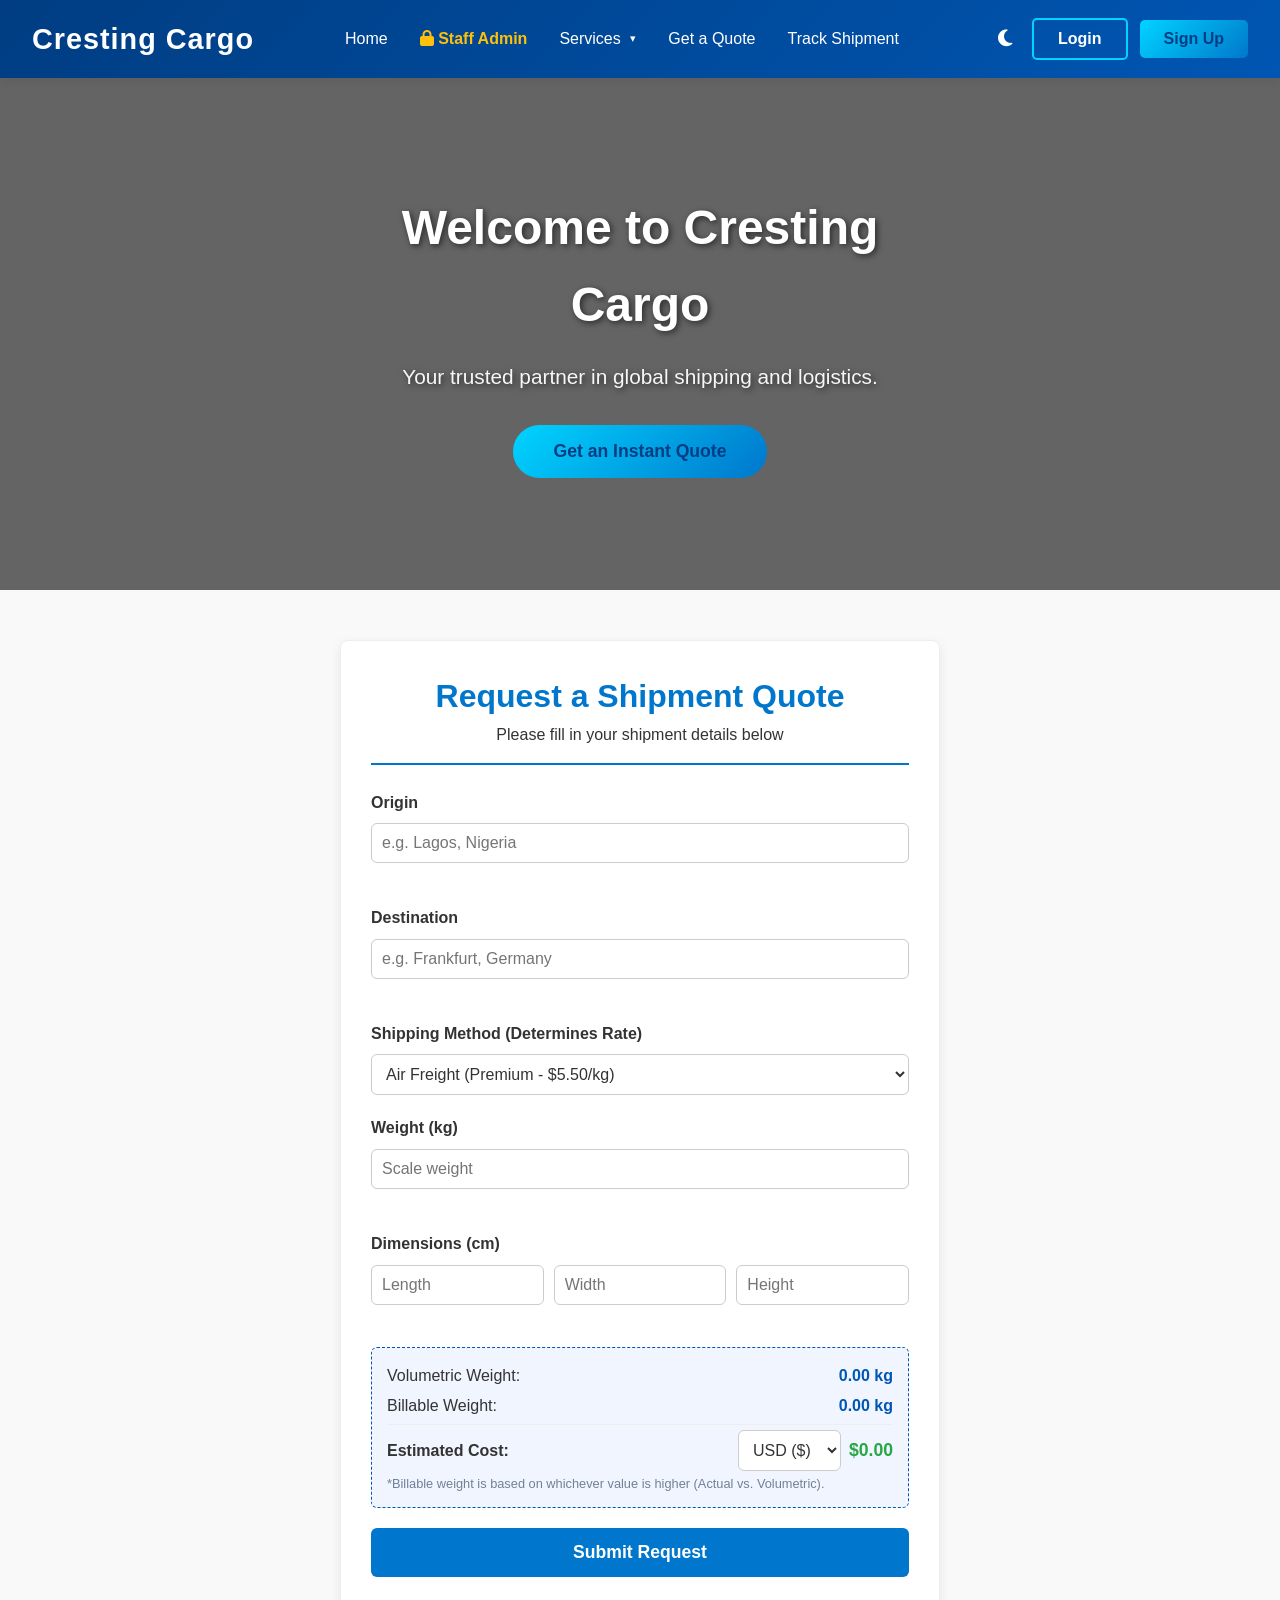
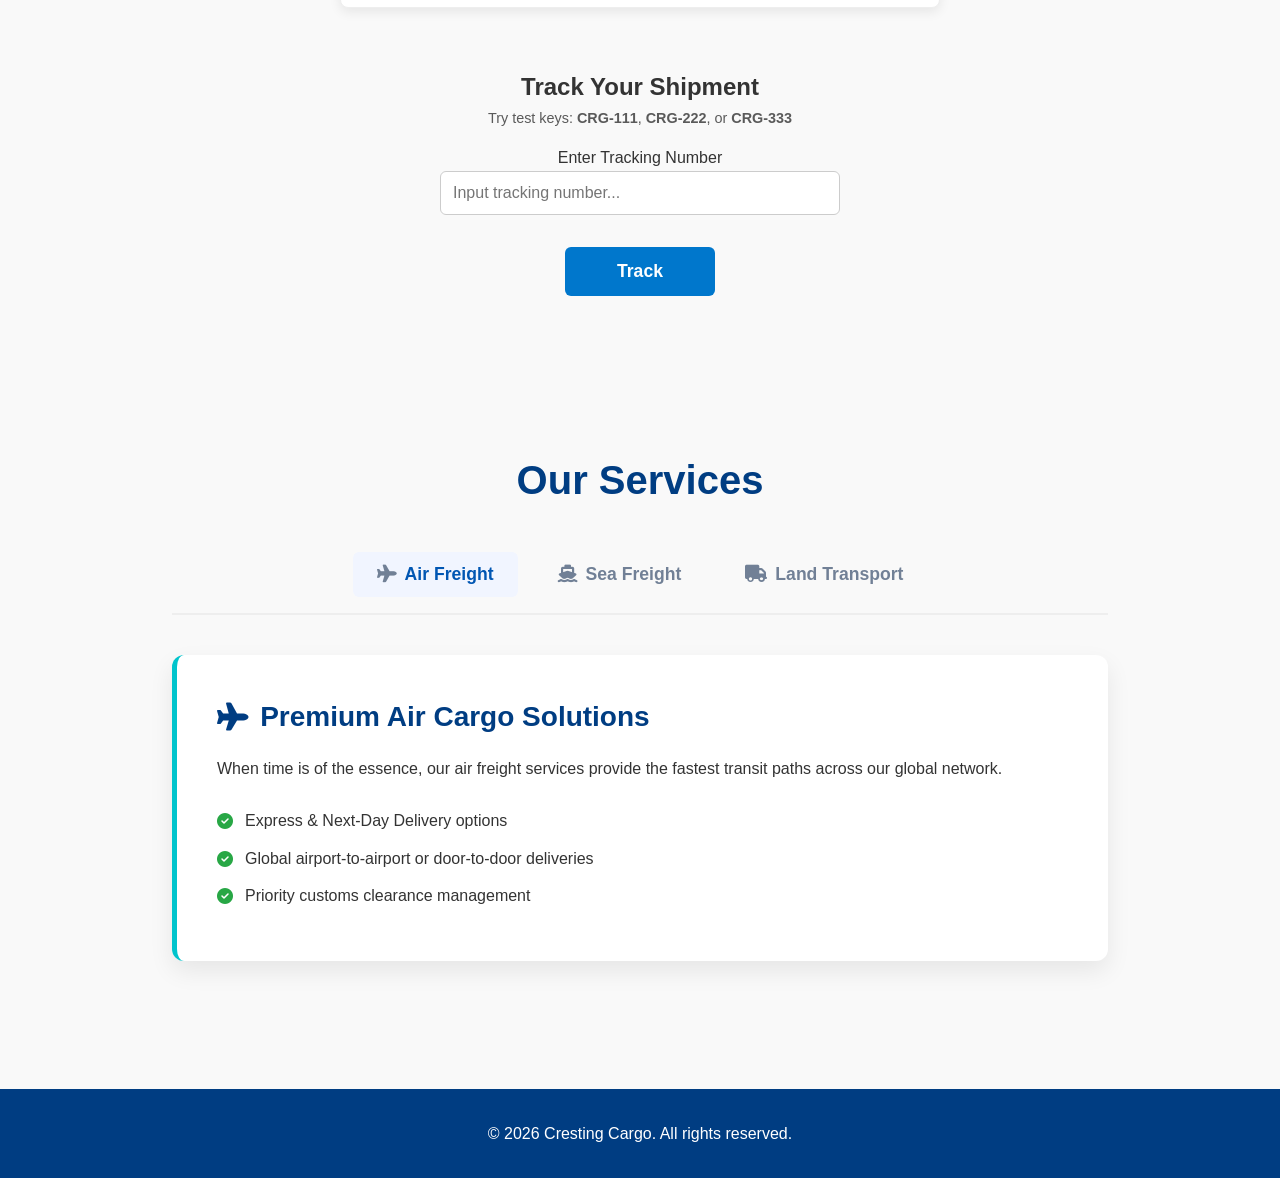
<file: index.html>
<!DOCTYPE html>
<html lang="en">
<head>
  <meta charset="UTF-8">
  <meta name="viewport" content="width=device-width, initial-scale=1.0">
  <title>Cresting Cargo - Global Shipping & Logistics</title>
  <link rel="stylesheet" href="style.css">
  <link rel="stylesheet" href="https://cdnjs.cloudflare.com/ajax/libs/font-awesome/6.5.1/css/all.min.css" integrity="sha512-DTOQO9RWCH3ppGqcWaEA1BIZOC6xxalwEsw9c2QQeAIftl+Vegovlnee1c9QX4TctnWMn13TZye+giMm8e2LwA==" crossorigin="anonymous" referrerpolicy="no-referrer" />
</head>
<body>
  
  <header>
    <div class="title">Cresting Cargo</div>
    <nav>
      <a href="#home">Home</a>
      <a href="admin.html" style="color: #ffc107; font-weight: 600;"><i class="fas fa-lock"></i> Staff Admin</a>
      
      <ul class="nav-list">
        <li class="dropdown">
          <a href="#services">Services</a>
          <ul class="dropdown-content">
            <li><a href="#services" onclick="setTimeout(() => switchTab(null, 'air-freight'), 100)">Air Freight</a></li>
            <li><a href="#services" onclick="setTimeout(() => switchTab(null, 'sea-freight'), 100)">Sea Freight</a></li>
            <li><a href="#services" onclick="setTimeout(() => switchTab(null, 'land-transport'), 100)">Land Transport</a></li>
          </ul>
        </li>
      </ul>
      <a href="#quote-form">Get a Quote</a>
      <a href="#tracking">Track Shipment</a>
    </nav>
    <div class="button-container">
      <button id="theme-toggle-btn" class="theme-toggle" title="Toggle UI Theme">
        <i class="fas fa-moon"></i>
      </button>  
      <button class="btn-login">Login</button>
      <button class="btn-signup">Sign Up</button>
    </div>  
  </header>
  
  <section class="Hero" id="home">
    <div class="hero-content">
      <h1>Welcome to Cresting Cargo</h1>
      <p>Your trusted partner in global shipping and logistics.</p>
      <a href="#quote-form"><button class="btn-get-quote">Get an Instant Quote</button></a>
    </div>
  </section>

  <div class="quote-container" id="quote-form">
    <div class="quote-header">
      <h1>Request a Shipment Quote</h1>
      <p>Please fill in your shipment details below</p>
    </div>
    <form class="quote-form" id="cargo-quote-form" novalidate>
        <div class="form-group">
            <label for="origin">Origin</label>
            <input type="text" id="origin" name="origin" placeholder="e.g. Lagos, Nigeria" required>
            <div class="error-message" id="origin-error"></div>
        </div>
    
        <div class="form-group">
            <label for="destination">Destination</label>
            <input type="text" id="destination" name="destination" placeholder="e.g. Frankfurt, Germany" required>
            <div class="error-message" id="destination-error"></div>
        </div>

        <div class="form-group">
            <label for="shipping-method">Shipping Method (Determines Rate)</label>
            <select id="shipping-method">
              <option value="air">Air Freight (Premium - $5.50/kg)</option>
              <option value="sea">Sea Freight (Economical - $1.20/kg)</option>
              <option value="land">Land Transport (Standard - $2.50/kg)</option>
            </select>
        </div>
    
        <div class="form-group">
            <label for="weight">Weight (kg)</label>
            <input type="number" id="weight" name="weight" step="any" placeholder="Scale weight" required>
            <div class="error-message" id="weight-error"></div>
        </div>
    
        <div class="form-group">
            <label>Dimensions (cm)</label>
            <div class="dimensions-grid">
                <input type="number" id="length" placeholder="Length" required min="1" step="any">
                <input type="number" id="width" placeholder="Width" required min="1" step="any">
                <input type="number" id="height" placeholder="Height" required min="1" step="any">
            </div>
            <div class="error-message" id="dimensions-error"></div>
        </div>

        <div class="calc-feedback-box">
            <div class="calc-row">
                <span>Volumetric Weight:</span>
                <strong><span id="vol-weight-display">0.00</span> kg</strong>
            </div>
            <div class="calc-row">
                <span>Billable Weight:</span>
                <strong><span id="billable-weight-display">0.00</span> kg</strong>
            </div>
            <div class="calc-row chargeable-row">
                <label for="currency-select" style="margin:0; font-size:1rem; font-weight:600;">Estimated Cost:</label>
                <div style="display: flex; align-items: center; gap: 8px;">
                  <select id="currency-select">
                    <option value="USD">USD ($)</option>
                    <option value="EUR">EUR (€)</option>
                    <option value="NGN">NGN (₦)</option>
                  </select>
                  <strong><span id="cost-display">0.00</span></strong>
                </div>
            </div>
            <small class="calc-note">*Billable weight is based on whichever value is higher (Actual vs. Volumetric).</small>
        </div>
    
        <button type="submit" class="submit-btn" id="quote-submit-btn">
          <span class="btn-text">Submit Request</span>
          <span class="spinner-loader"></span>
        </button>
    </form>
  </div>

  <div id="quote-modal" class="modal-overlay">
    <div class="modal-card" id="printable-invoice-card">
      <div class="modal-header">
        <h2><i class="fas fa-file-invoice"></i> Quote Summary</h2>
        <button class="close-modal-btn" id="close-modal">&times;</button>
      </div>
      <div class="modal-body" id="modal-summary-content">
        </div>
      <div class="modal-footer no-print">
        <button type="button" class="btn-download-pdf" id="download-pdf-btn">
          <i class="fas fa-file-pdf"></i> Save / Export PDF Invoice
        </button>
        <button class="submit-btn" onclick="document.getElementById('quote-modal').classList.remove('open')">Confirm Booking</button>
      </div>
    </div>
  </div>

  <section class="tracking-section" id="tracking">
    <h2>Track Your Shipment</h2>
    <p style="font-size: 0.9rem; opacity: 0.8; margin-bottom: 15px;">Try test keys: <strong>CRG-111</strong>, <strong>CRG-222</strong>, or <strong>CRG-333</strong></p>
    <form id="tracking-form" novalidate>
      <label for="tracking-number">Enter Tracking Number</label>
      <input type="text" id="tracking-number" name="tracking-number" placeholder="Input tracking number..." required>
      <div class="error-message" id="tracking-error-node" style="margin-bottom: 10px;"></div>
      <button type="submit" class="submit-btn" id="tracking-submit-btn" style="max-width: 150px; margin-left: auto; margin-right: auto;">
        <span class="btn-text">Track</span>
        <span class="spinner-loader"></span>
      </button>
    </form>

    <div id="recent-tracks" style="margin-top: 12px; display: flex; justify-content: center; gap: 8px; flex-wrap: wrap;"></div>
    <div id="tracking-results" class="tracking-results" style="display: none;"></div>

    <ul class="tracking-timeline" id="app-timeline" style="display: none;">
      <li id="step-1">Picked Up</li>
      <li id="step-2">Departed Origin Port</li>
      <li id="step-3">In Transit Logistics Facility</li>
      <li id="step-4">Customs Clearance</li>
      <li id="step-5">Out for Delivery</li>
      <li id="step-6">Delivered</li>
    </ul>
  </section>

  <section class="services" id="services">
    <h2>Our Services</h2>
    <div class="tab-container">
      <button class="tab-btn active" id="btn-air-freight" onclick="switchTab(event, 'air-freight')">
        <i class="fas fa-plane"></i> Air Freight
      </button>
      <button class="tab-btn" id="btn-sea-freight" onclick="switchTab(event, 'sea-freight')">
        <i class="fas fa-ship"></i> Sea Freight
      </button>
      <button class="tab-btn" id="btn-land-transport" onclick="switchTab(event, 'land-transport')">
        <i class="fas fa-truck"></i> Land Transport
      </button>
    </div>

    <div class="tab-content-wrapper">
      <div id="air-freight" class="tab-panel active">
        <div class="panel-text">
          <h3><i class="fas fa-plane"></i> Premium Air Cargo Solutions</h3>
          <p>When time is of the essence, our air freight services provide the fastest transit paths across our global network.</p>
          <ul>
            <li><i class="fas fa-check-circle"></i> Express & Next-Day Delivery options</li>
            <li><i class="fas fa-check-circle"></i> Global airport-to-airport or door-to-door deliveries</li>
            <li><i class="fas fa-check-circle"></i> Priority customs clearance management</li>
          </ul>
        </div>
      </div>

      <div id="sea-freight" class="tab-panel">
        <div class="panel-text">
          <h3><i class="fas fa-ship"></i> Cost-Effective Ocean Logistics</h3>
          <p>For large-scale, heavy, or non-urgent manufacturing shipments, ocean freight offers the most economical container routing.</p>
          <ul>
            <li><i class="fas fa-check-circle"></i> Full Container Load (FCL) optimization</li>
            <li><i class="fas fa-check-circle"></i> Less than Container Load (LCL) consolidation</li>
            <li><i class="fas fa-check-circle"></i> Oversized breakbulk and project cargo handling</li>
          </ul>
        </div>
      </div>

      <div id="land-transport" class="tab-panel">
        <div class="panel-text">
          <h3><i class="fas fa-truck"></i> Cross-Border & Domestic Trucking</h3>
          <p>Our domestic and international road freight networks link ports, airports, and fulfillment centers smoothly together.</p>
          <ul>
            <li><i class="fas fa-check-circle"></i> Scheduled Less-Than-Truckload (LTL) shipping</li>
            <li><i class="fas fa-check-circle"></i> Temperature-controlled reefers & flatbed options</li>
            <li><i class="fas fa-check-circle"></i> Real-time GPS vehicle tracking and route security</li>
          </ul>
        </div>
      </div>
    </div>
  </section>   

  <footer>
    <p>&copy; 2026 Cresting Cargo. All rights reserved.</p>
  </footer>

  <script src="script.js"></script>
</body>
</html>
</file>
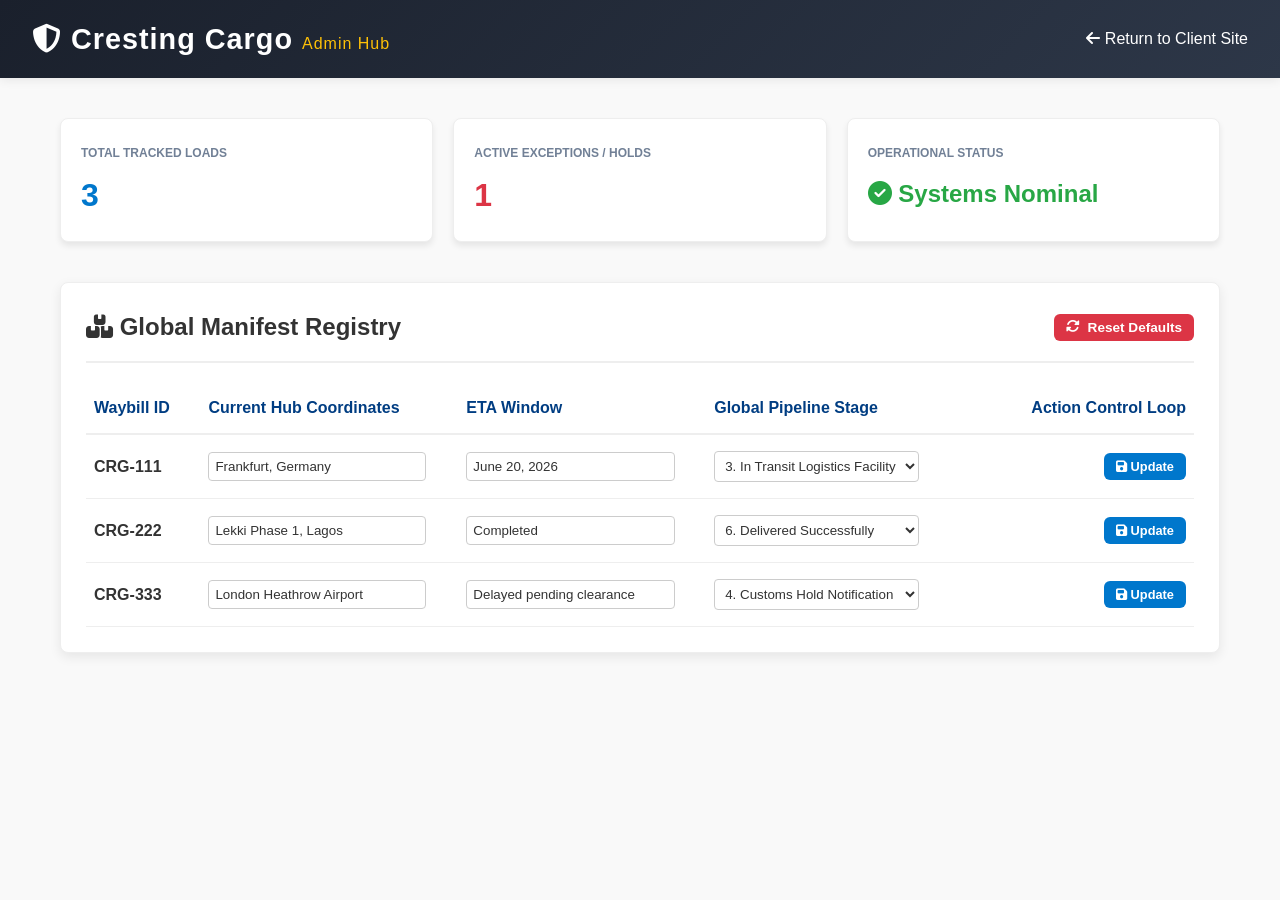
<file: admin.html>
<!DOCTYPE html>
<html lang="en">
<head>
  <meta charset="UTF-8">
  <meta name="viewport" content="width=device-width, initial-scale=1.0">
  <title>Cresting Cargo - Internal Admin Control Panel</title>
  <link rel="stylesheet" href="style.css">
  <link rel="stylesheet" href="https://cdnjs.cloudflare.com/ajax/libs/font-awesome/6.5.1/css/all.min.css" integrity="sha512-DTOQO9RWCH3ppGqcWaEA1BIZOC6xxalwEsw9c2QQeAIftl+Vegovlnee1c9QX4TctnWMn13TZye+giMm8e2LwA==" crossorigin="anonymous" referrerpolicy="no-referrer" />
</head>
<body class="admin-body">
  

  <header style="background: linear-gradient(135deg, #1a202c 0%, #2d3748 100%);">
    <div class="title"><i class="fas fa-shield-halved"></i> Cresting Cargo <span style="font-size: 1rem; color: #ffc107; font-weight: 500;">Admin Hub</span></div>
    <nav>
      <a href="index.html"><i class="fas fa-arrow-left"></i> Return to Client Site</a>
    </nav>
  </header>


  <main style="max-width: 1200px; margin: 40px auto; padding: 0 20px;">
    

    <div style="display: grid; grid-template-columns: repeat(auto-fit, minmax(220px, 1fr)); gap: 20px; margin-bottom: 40px;">
      <div style="background: var(--bg-container); border: 1px solid var(--border-color); padding: 20px; border-radius: 8px; box-shadow: 0 4px 6px var(--shadow-accent);">
        <small style="color: var(--text-muted); text-transform: uppercase; font-weight: bold; font-size: 0.75rem;">Total Tracked Loads</small>
        <h2 id="metric-total" style="font-size: 2rem; color: #0077cc; margin-top: 5px;">3</h2>
      </div>
      <div style="background: var(--bg-container); border: 1px solid var(--border-color); padding: 20px; border-radius: 8px; box-shadow: 0 4px 6px var(--shadow-accent);">
        <small style="color: var(--text-muted); text-transform: uppercase; font-weight: bold; font-size: 0.75rem;">Active Exceptions / Holds</small>
        <h2 id="metric-holds" style="font-size: 2rem; color: #dc3545; margin-top: 5px;">1</h2>
      </div>
      <div style="background: var(--bg-container); border: 1px solid var(--border-color); padding: 20px; border-radius: 8px; box-shadow: 0 4px 6px var(--shadow-accent);">
        <small style="color: var(--text-muted); text-transform: uppercase; font-weight: bold; font-size: 0.75rem;">Operational Status</small>
        <h2 style="font-size: 1.5rem; color: #28a745; margin-top: 10px;"><i class="fas fa-circle-check"></i> Systems Nominal</h2>
      </div>
    </div>


    <div style="background: var(--bg-container); border: 1px solid var(--border-color); border-radius: 8px; padding: 25px; box-shadow: 0 4px 12px var(--shadow-accent); overflow-x: auto;">
      <div style="display: flex; justify-content: space-between; align-items: center; margin-bottom: 20px; border-bottom: 2px solid var(--border-color); padding-bottom: 15px;">
        <h2 style="margin: 0; font-size: 1.5rem;"><i class="fas fa-boxes-stacked"></i> Global Manifest Registry</h2>
        <button id="reset-db-btn" class="btn-download-pdf" style="font-size: 0.85rem; padding: 6px 12px;"><i class="fas fa-rotate"></i> Reset Defaults</button>
      </div>


      <table style="width: 100%; border-collapse: collapse; text-align: left;" id="admin-manifest-table">
        <thead>
          <tr style="border-bottom: 2px solid var(--border-color); color: var(--text-header); font-weight: bold;">
            <th style="padding: 12px 8px;">Waybill ID</th>
            <th style="padding: 12px 8px;">Current Hub Coordinates</th>
            <th style="padding: 12px 8px;">ETA Window</th>
            <th style="padding: 12px 8px;">Global Pipeline Stage</th>
            <th style="padding: 12px 8px; text-align: right;">Action Control Loop</th>
          </tr>
        </thead>
        <tbody id="manifest-table-body">

        </tbody>
      </table>
    </div>

  </main>

  <script src="admin.js"></script>
</body>
</html>
</file>
<file: style.css>
:root {
    --bg-primary: #f9f9f9;
    --bg-container: #ffffff;
    --bg-feedback: #f1f5ff;
    --border-color: #eee;
    --text-main: #333333;
    --text-muted: #718096;
    --text-header: #003d82;
    --header-gradient: linear-gradient(135deg, #003d82 0%, #0056b3 100%);
    --shadow-accent: rgba(0, 0, 0, 0.08);
    --input-border: #ccc;
    --input-bg: #ffffff;
}

[data-theme="dark"] {
    --bg-primary: #0f172a;
    --bg-container: #1e293b;
    --bg-feedback: #1e2942;
    --border-color: #334155;
    --text-main: #f1f5f9;
    --text-muted: #94a3b8;
    --text-header: #38bdf8;
    --header-gradient: linear-gradient(135deg, #1e293b 0%, #0f172a 100%);
    --shadow-accent: rgba(0, 0, 0, 0.4);
    --input-border: #475569;
    --input-bg: #334155;
}


* {
    margin: 0;
    padding: 0;
    box-sizing: border-box;
}

body {
    font-family: 'Segoe UI', Tahoma, Geneva, Verdana, sans-serif;
    line-height: 1.6;
    color: var(--text-main);
    background-color: var(--bg-primary);
    transition: background-color 0.3s ease, color 0.3s ease;
}


header {
    background: var(--header-gradient);
    padding: 1rem 2rem;
    display: flex;
    justify-content: space-between;
    align-items: center;
    box-shadow: 0 2px 10px var(--shadow-accent);
    position: sticky;
    top: 0;
    z-index: 100;
}

.title {
    font-size: 1.8rem;
    font-weight: 700;
    color: white;
    letter-spacing: 1px;
}

nav {
    display: flex;
    align-items: center;
    gap: 2rem;
}

.nav-list {
    list-style: none;
    display: flex;
    margin: 0;
    padding: 0;
}

nav .dropdown {
    position: relative;
}   

nav .dropdown > a {
    display: inline-flex;
    align-items: center;
    gap: 0.35rem;
}

nav .dropdown > a::after {
    content: '\25BE';
    font-size: 0.7rem;
    margin-left: 0.25rem;
    transition: transform 0.3s ease;
}

nav .dropdown:hover > a::after {
    transform: rotate(180deg);
}

nav .dropdown .dropdown-content {
    position: absolute;
    top: calc(100% + 0.5rem);
    left: 0;
    min-width: 220px;
    background-color: var(--bg-container);
    border-radius: 10px;
    box-shadow: 0 14px 30px var(--shadow-accent);
    padding: 0.75rem 0;
    opacity: 0;
    visibility: hidden;
    transform: translateY(10px);
    transition: opacity 0.25s ease, transform 0.25s ease, visibility 0.25s ease;
    z-index: 200;
    list-style: none;
}

nav .dropdown:hover .dropdown-content {
    opacity: 1;
    visibility: visible;
    transform: translateY(0);
}

nav .dropdown .dropdown-content a {
    display: block;
    padding: 0.8rem 1rem;
    color: var(--text-header);
    font-weight: 500;
    transition: background-color 0.2s ease, color 0.2s ease;
}

nav .dropdown .dropdown-content a:hover {
    background-color: var(--bg-feedback);
}

nav a {
    color: white;
    text-decoration: none;
    font-weight: 500;
    transition: color 0.3s ease;
}

nav a:hover {
    color: #00d4ff;
}


.button-container {
    display: flex;
    align-items: center;
    gap: 12px;
}

.theme-toggle {
    background: transparent;
    border: none;
    color: white;
    font-size: 1.2rem;
    cursor: pointer;
    padding: 8px;
    border-radius: 50%;
    transition: background 0.2s ease;
}

.theme-toggle:hover {
    background: rgba(255, 255, 255, 0.15);
}

.btn-login, .btn-signup {
    padding: 0.6rem 1.5rem;
    border: none;
    border-radius: 5px;
    cursor: pointer;
    font-size: 1rem;
    font-weight: 600;
    transition: all 0.3s ease;
}

.btn-login {
    background: transparent;
    color: white;
    border: 2px solid #00d4ff;
}

.btn-signup {
    background: linear-gradient(135deg, #00d4ff 0%, #0077cc 100%);
    color: #003d82;
}

.btn-login:hover {
    background: rgba(0, 212, 255, 0.2);
    transform: translateY(-2px);
}

.btn-signup:hover {
    background: linear-gradient(135deg, #00e6ff 0%, #0088dd 100%);
    transform: translateY(-2px);
}


.Hero {
    color: white;
    padding: 7rem 2rem;
    text-align: center;
    position: relative;
    overflow: hidden;
    background: linear-gradient(rgba(0,0,0,0.6), rgba(0,0,0,0.6)), url("https://images.unsplash.com/photo-1586528116311-ad8dd3c8310d?auto=format&fit=crop&q=80&w=1200") center/cover no-repeat;
}

.hero-content {
    position: relative;
    z-index: 1;
    max-width: 600px;
    margin: 0 auto;
    text-shadow: 2px 2px 6px rgba(0,0,0,0.6);
}

.hero-content h1 {
    font-size: 3rem;
    margin-bottom: 1rem;
    font-weight: 700;
}

.hero-content p {
    font-size: 1.3rem;
    margin-bottom: 2rem;
    opacity: 0.95;
}

.btn-get-quote {
    background: linear-gradient(135deg, #00d4ff 0%, #0077cc 100%);
    color: #003d82;
    padding: 1rem 2.5rem;
    border: none;
    border-radius: 50px;
    font-size: 1.1rem;
    font-weight: 700;
    cursor: pointer;
    transition: all 0.3s ease;
}

.btn-get-quote:hover {
    background: linear-gradient(135deg, #00e6ff 0%, #0088dd 100%);
    transform: translateY(-3px);
    box-shadow: 0 10px 20px rgba(0, 0, 0, 0.3);
}


.quote-container {
    max-width: 600px;
    margin: 50px auto;
    background: var(--bg-container);
    border: 1px solid var(--border-color);
    border-radius: 8px;
    padding: 30px;
    box-shadow: 0 4px 12px var(--shadow-accent);
}

.quote-header {
    text-align: center;
    border-bottom: 2px solid #0077cc;
    padding-bottom: 15px;
    margin-bottom: 25px;
}

.quote-header h1 {
    margin: 0;
    color: #0077cc;
    font-size: 2rem;
}

.quote-form .form-group {
    margin-bottom: 20px;
}

.quote-form label {
    display: block;
    margin-bottom: 8px;
    font-weight: 600;
    color: var(--text-main);
}

.quote-form input, .quote-form select {
    width: 100%;
    padding: 10px;
    border: 1px solid var(--input-border);
    background-color: var(--input-bg);
    color: var(--text-main);
    border-radius: 6px;
    font-size: 1rem;
    outline: none;
}

.dimensions-grid {
    display: grid;
    grid-template-columns: repeat(3, 1fr);
    gap: 10px;
}

.submit-btn {
    width: 100%;
    padding: 14px;
    background: #0077cc;
    color: #fff;
    border: none;
    border-radius: 6px;
    font-size: 1.1rem;
    font-weight: bold;
    cursor: pointer;
    transition: background 0.2s ease;
}

.submit-btn:hover {
    background: #005fa3;
}


.calc-feedback-box {
    background-color: var(--bg-feedback);
    border: 1px dashed #0056b3;
    border-radius: 6px;
    padding: 15px;
    margin-bottom: 20px;
    margin-top: 5px;
}

.calc-row {
    display: flex;
    justify-content: space-between;
    align-items: center;
    font-size: 1rem;
    color: var(--text-main);
    margin-bottom: 5px;
}

.chargeable-row {
    font-size: 1.1rem;
    color: var(--text-header);
    border-top: 1px solid var(--border-color);
    padding-top: 5px;
    margin-top: 5px;
}

.calc-feedback-box strong {
    color: #0056b3;
}

.chargeable-row strong {
    color: #28a745;
}

.calc-note {
    display: block;
    font-size: 0.8rem;
    color: var(--text-muted);
    margin-top: 5px;
    line-height: 1.3;
}


.modal-overlay {
    position: fixed;
    top: 0;
    left: 0;
    width: 100%;
    height: 100%;
    background: rgba(0, 20, 50, 0.6);
    backdrop-filter: blur(4px);
    z-index: 2000;
    display: flex;
    justify-content: center;
    align-items: center;
    opacity: 0;
    visibility: hidden;
    transition: all 0.3s ease-in-out;
}

.modal-overlay.open {
    opacity: 1;
    visibility: visible;
}

.modal-card {
    background: var(--bg-container);
    color: var(--text-main);
    width: 90%;
    max-width: 500px;
    border-radius: 12px;
    box-shadow: 0 20px 40px rgba(0,0,0,0.4);
    overflow: hidden;
    transform: translateY(-30px);
    transition: transform 0.3s ease-in-out;
}

.modal-overlay.open .modal-card {
    transform: translateY(0);
}

.modal-header {
    background: #003d82;
    color: white;
    padding: 1.2rem;
    display: flex;
    justify-content: space-between;
    align-items: center;
}

.modal-header h2 {
    font-size: 1.4rem;
    margin: 0;
    display: flex;
    align-items: center;
    gap: 10px;
}

.close-modal-btn {
    background: transparent;
    border: none;
    color: white;
    font-size: 2rem;
    cursor: pointer;
    line-height: 1;
}

.modal-body {
    padding: 1.5rem;
}

.modal-data-table {
    width: 100%;
    border-collapse: collapse;
    margin-top: 10px;
}

.modal-data-table td {
    padding: 10px 0;
    border-bottom: 1px solid var(--border-color);
}

.modal-data-table tr:last-child td {
    border-bottom: none;
}

.modal-footer {
    padding: 1rem 1.5rem 1.5rem;
    display: flex;
    justify-content: flex-end;
    gap: 10px;
}

.btn-download-pdf {
    background-color: #dc3545;
    color: white;
    border: none;
    padding: 10px 16px;
    border-radius: 6px;
    font-weight: 600;
    cursor: pointer;
    display: inline-flex;
    align-items: center;
    gap: 8px;
    transition: background 0.2s ease;
}

.btn-download-pdf:hover {
    background-color: #bd2130;
}


.tracking-section {
    margin: 60px auto;
    max-width: 600px;
    text-align: center;
    padding: 0 1rem;
}

#tracking-form input {
    padding: 12px;
    width: 100%;
    max-width: 400px;
    border: 1px solid var(--input-border);
    background-color: var(--input-bg);
    color: var(--text-main);
    border-radius: 6px;
    font-size: 1rem;
    outline: none;
}

.tracking-results {
    margin-top: 20px;
    background: var(--bg-container);
    color: var(--text-main);
    padding: 20px;
    border-radius: 8px;
    box-shadow: 0 2px 6px var(--shadow-accent);
    border-left: 4px solid #0056b3;
    text-align: left;
}

.tracking-timeline {
    list-style: none;
    padding: 0;
    margin-top: 30px;
}

.tracking-timeline li {
    padding: 12px 12px 12px 25px;
    border-left: 4px solid var(--border-color);
    position: relative;
    text-align: left;
}

.tracking-timeline li::before {
    content: '';
    position: absolute;
    left: -9px;
    top: 16px;
    width: 14px;
    height: 14px;
    border-radius: 50%;
    background: var(--border-color);
}

.tracking-timeline li.completed {
    border-color: #28a745;
    color: #28a745;
}

.tracking-timeline li.completed::before {
    background: #28a745;
}

.tracking-timeline li.current {
    border-color: #ffc107;
    color: #ffc107;
    font-weight: 600;
}

.tracking-timeline li.current::before {
    background: #ffc107;
    box-shadow: 0 0 0 0 rgba(255, 193, 7, 0.7);
    animation: pulseTracker 1.6s infinite;
}

@keyframes pulseTracker {
    0% { transform: scale(1); box-shadow: 0 0 0 0 rgba(255, 193, 7, 0.7); }
    70% { transform: scale(1.1); box-shadow: 0 0 0 10px rgba(255, 193, 7, 0); }
    100% { transform: scale(1); box-shadow: 0 0 0 0 rgba(255, 193, 7, 0); }
}

.recent-tag {
    background: var(--bg-feedback);
    color: var(--text-main);
    padding: 4px 10px;
    border-radius: 4px;
    font-size: 0.85rem;
    font-weight: 600;
    cursor: pointer;
    border: 1px solid var(--border-color);
    transition: all 0.2s ease;
}

.recent-tag:hover {
    background: #0077cc;
    color: white;
}

.tracking-err {
    border-left: 4px solid #dc3545 !important;
    background: #fff5f5 !important;
    color: #333 !important;
}


.services {
    padding: 5rem 2rem;
    max-width: 1000px;
    margin: 0 auto;
}

.services h2 {
    text-align: center;
    font-size: 2.5rem;
    margin-bottom: 2.5rem;
    color: var(--text-header);
    font-weight: 700;
}

.tab-container {
    display: flex;
    justify-content: center;
    gap: 1rem;
    margin-bottom: 2.5rem;
    border-bottom: 2px solid var(--border-color);
    padding-bottom: 1rem;
}

.tab-btn {
    padding: 0.75rem 1.5rem;
    font-size: 1.1rem;
    font-weight: 600;
    color: var(--text-muted);
    background: transparent;
    border: none;
    cursor: pointer;
    border-radius: 6px;
    display: flex;
    align-items: center;
    gap: 0.5rem;
    transition: all 0.2s ease;
}

.tab-btn i {
    color: var(--text-muted);
}

.tab-btn:hover {
    color: #0056b3;
    background-color: var(--bg-feedback);
}

.tab-btn.active {
    color: #0056b3;
    background-color: var(--bg-feedback);
}

.tab-panel {
    display: none;
    background: var(--bg-container);
    padding: 2.5rem;
    border-radius: 12px;
    box-shadow: 0 10px 25px var(--shadow-accent);
    border-left: 5px solid #00c4cc;
}

.tab-panel.active {
    display: block;
    animation: fadeInTab 0.4s ease-out;
}

.panel-text h3 {
    font-size: 1.75rem;
    color: var(--text-header);
    margin-bottom: 1rem;
    display: flex;
    align-items: center;
    gap: 0.7rem;
}

.panel-text p {
    color: var(--text-main);
    line-height: 1.8;
    margin-bottom: 1.5rem;
}

.panel-text ul {
    list-style: none;
    padding: 0;
}

.panel-text li {
    display: flex;
    align-items: center;
    gap: 0.75rem;
    margin-bottom: 0.75rem;
    color: var(--text-main);
    font-weight: 500;
}

.panel-text li i {
    color: #28a745;
}

@keyframes fadeInTab {
    from { opacity: 0; transform: translateY(8px); }
    to { opacity: 1; transform: translateY(0); }
}


.error-message {
    color: #dc3545;
    font-size: 0.85rem;
    font-weight: 500;
    margin-top: 4px;
    min-height: 18px;
    text-align: left;
}

input.invalid-field {
    border-color: #dc3545 !important;
    background-color: rgba(220, 53, 69, 0.08) !important;
}

.submit-btn {
    position: relative;
    display: inline-flex;
    justify-content: center;
    align-items: center;
    gap: 8px;
}

.submit-btn.loading .btn-text { opacity: 0.3; }
.submit-btn.loading .spinner-loader { display: inline-block; }

.spinner-loader {
    display: none;
    width: 18px;
    height: 18px;
    border: 3px solid rgba(255, 255, 255, 0.3);
    border-radius: 50%;
    border-top-color: white;
    animation: rotateSpinner 0.6s linear infinite;
    position: absolute;
}

@keyframes rotateSpinner { to { transform: rotate(360deg); } }

.submit-btn:disabled {
    background-color: #a0aec0 !important;
    cursor: not-allowed !important;
    transform: none !important;
}

footer {
    background-color: var(--text-header);
    color: white;
    text-align: center;
    padding: 2rem;
    margin-top: 3rem;
}


@media print {
    body * {
        visibility: hidden; /* Hide the website */
    }
    #quote-modal, #printable-invoice-card, #printable-invoice-card * {
        visibility: visible;
    }
    #quote-modal {
        position: absolute;
        left: 0;
        top: 0;
        width: 100%;
        background: white !important;
    }
    .modal-card {
        box-shadow: none !important;
        border: none !important;
        width: 100% !important;
        max-width: 100% !important;
    }
    .no-print, .close-modal-btn {
        display: none !important; 
    }
    .modal-header {
        background: #003d82 !important;
        color: white !important;
        -webkit-print-color-adjust: exact;
        print-color-adjust: exact;
    }
}


@media (max-width: 768px) {
    header { flex-direction: column; gap: 1.5rem; padding: 1.5rem; }
    nav { flex-direction: column; gap: 1rem; width: 100%; }
    .nav-list { flex-direction: column; align-items: center; width: 100%; }
    .button-container { width: 100%; justify-content: center; }
    .hero-content h1 { font-size: 2rem; }
    .tab-container { flex-direction: column; gap: 0.5rem; }
    .tab-panel { padding: 1.5rem; }
    .modal-footer { flex-direction: column; }
    .btn-download-pdf { width: 100%; justify-content: center; }
}
</file>
